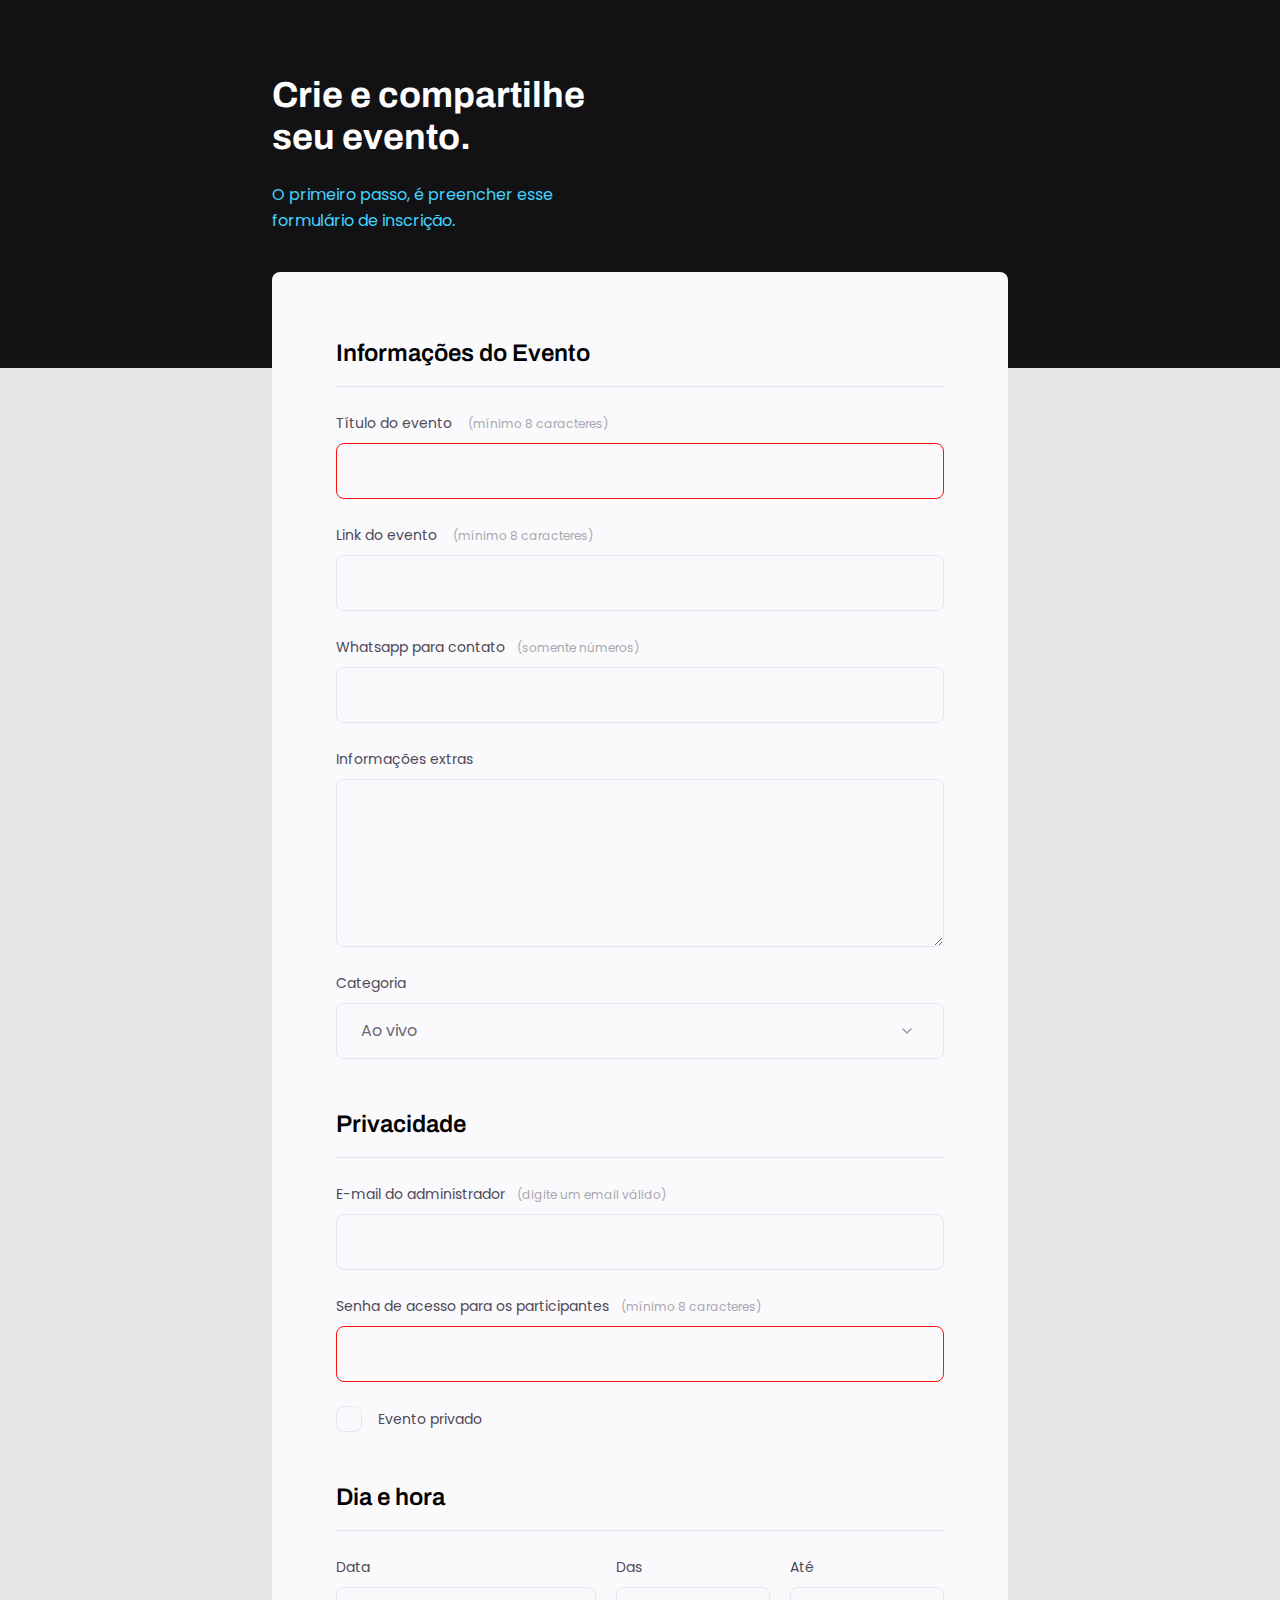
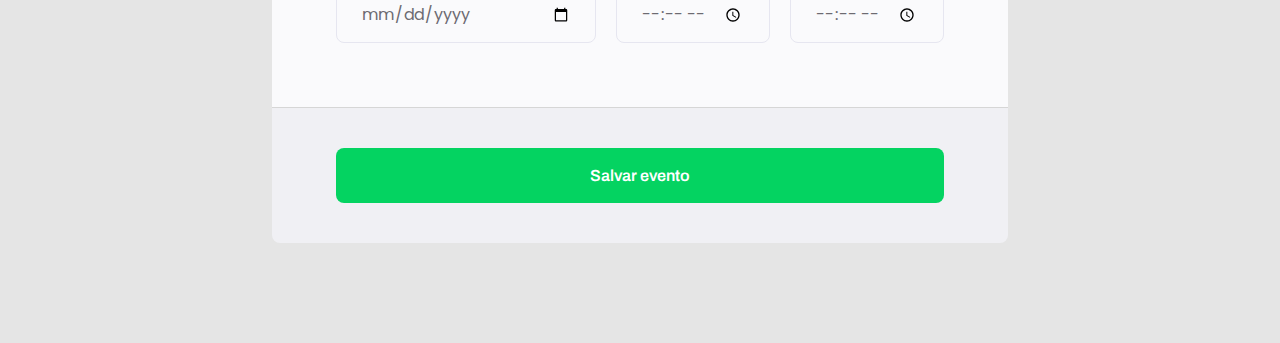
<file: PROJETO 03/index.html>
<!DOCTYPE html>
<html lang="en">
<head>
  <link rel="preconnect" href="https://fonts.googleapis.com">
  <link rel="preconnect" href="https://fonts.gstatic.com" crossorigin>

  <meta charset="UTF-8">
  <meta name="viewport" content="width=device-width, initial-scale=1.0">
  <title>Crie seu evento</title>

  <link rel="stylesheet" href="style.css">

  <link href="https://fonts.googleapis.com/css2?family=Archivo:wght@600;700&family=Poppins&display=swap" rel="stylesheet">

</head>
<body>
  <div class="page">    
    <header>
    <h1>Crie e compartilhe seu evento.</h1>
    <p>O primeiro passo, é preencher esse
      formulário de inscrição.</p>
    </header>
    <form id="my-form">
      <fieldset>
        <div class="fieldset-wrapper">
          <legend>Informações do Evento</legend>

          <div class="input-wrapper">
           <label for="event-title">Título do evento <span>(mínimo 8 caracteres)</span></label>
           <input 
           type="text" 
             id="event-title" 
             required
             minlength="8"/>
          </div>
  
          <div class="input-wrapper">
            <label for="event-link">Link do evento <span>(mínimo 8 caracteres)</span></label>
            <input type="url" id="event-link" />
           </div>

           <div class="input-wrapper">
            <label for="event-whatsapp">Whatsapp para contato<span>(somente números)</span></label>
            <input type="number" id="event-whatsapp" />
           </div>

           <div class="input-wrapper">
            <label for="event-info">Informações extras</label>
            <textarea id="event-info"></textarea>
           </div>

           <div class="input-wrapper">
            <label for="event-categoria">Categoria</label>
            <select id="event-categoria">
              <option value="live">Ao vivo</option>
              <option value="podcast">Podcast</option>
              <option value="mentorship">Mentoria</option>


            </select>
           </div>


        </div>
      </fieldset>

      <fieldset>
        <div class="fieldset-wrapper">
          <legend>Privacidade</legend>

          <div class="input-wrapper">
            <label for="event-email">E-mail do administrador<span>(digite um email válido)</span></label>
            <input type="text" id="event-email" />
           </div>

           <div class="input-wrapper">
            <label for="event-password">Senha de acesso para os participantes<span>(mínimo 8 caracteres)</span></label>
            <input type="password" 
             id="event-password" 
             required
             minlength="8"/>
           </div>

           <div class="checkbox-wrapper">
             <input type="checkbox" id="event-private" />
             <label for="event-private">Evento privado</label>
           </div>
       </div>
       </fieldset>

       <fieldset>
        <div class="fieldset-wrapper">
          <legend>Dia e hora</legend>

          <div class="col-3">
            <div class="input-wrapper">
              <label for="event-date">Data</label>
              <input type="date" id="event-date" />
             </div>
  
             <div class="input-wrapper">
              <label for="event-begin">Das</label>
              <input type="time" id="event-begin" />
             </div>

             <div class="input-wrapper">
              <label for="event-end">Até</label>
              <input type="time" id="event-end" />
             </div>
            
          </div>
          
       </div>
       </fieldset>

       
      </form>
      <footer>
       <input 
       class="button" 
       type="submit"
       form="my-form" 
       value="Salvar evento">
      </footer>
  </div>
</body>
</html>
</file>
<file: PROJETO 03/style.css>
* {
  margin: 0;
  padding: 0;
  box-sizing: border-box;
}

body, input, button, select, textarea {
  font-family: 'Poppins', sans-serif;
}

body {
    background: #E5E5E5;
}

body::before {
  content: '';
  width: 100%;
  height: 368px;
  
  position: absolute;
  top: 0;
  left: 0;
  z-index: -1;
  background: #121214;
}

.page {
  width: 736px;
  margin: auto;
}

header {
  width: 319px;

  margin-top: 74px;
}

header h1 {
  font-family: 'Archivo', sans-serif;
  font-weight: bold;
  font-size: 36px;
  line-height: 42px;
  color: white;

  margin-bottom: 24px;
}

header p {
  font-size: 16px;
  line-height: 26px;

  color: #42D3FF;  
}

form {
  margin-top: 38px;
  background: #FAFAFC;
  border-radius: 8px 8px 0 0;
  min-height: 300px;

  padding: 64px;

  display: flex;
  flex-direction: column;
  gap: 48px;
}

fieldset {
  border: none;
}

.fieldset-wrapper {
  display: flex;
  flex-direction: column;
  gap: 24px;
}

fieldset legend {
font-family: 'Archivo', sans-serif; 
font-weight: 600;
font-size: 24px;
line-height: 34px;

width: 100%;

border-bottom: 1px solid #E6E6F0;
padding-bottom: 16px;
}

.input-wrapper {
  display: flex;
  flex-direction: column;
}

.input-wrapper label,
.checkbox-wrapper label {
  font-size: 14px;
  line-height: 24px;
  
  color: #4E4958;

  margin-bottom: 8px;
}

.input-wrapper label span {
  margin-left: 12px;
  
  font-size: 12px;
  line-height: 20px;

  color: #A9A7AF;
}

.input-wrapper label span:hover {
  color: #6C6A71;
}

.input-wrapper input, 
.input-wrapper textarea,
.input-wrapper select {
  background:#FAFAFC;

  border: 1px solid  #E6E6F0;
  border-radius: 8px;

  height: 56px;

  padding: 0 24px;

  font-size: 16px;
  line-height: 26px;

  color: #6C6A71;
}

.input-wrapper textarea {
padding: 0;
height: 168px;
}

.input-wrapper select {
  appearance: none;
  -webkit-appearance: none;

  background-image: url("data:image/svg+xml,%3Csvg width='24' height='24' viewBox='0 0 24 24' fill='none' xmlns='http://www.w3.org/2000/svg'%3E%3Cg clip-path='url(%23clip0_1_54)'%3E%3Cpath d='M8 10L12 14L16 10' stroke='%239C98A6' stroke-width='1.5' stroke-linecap='round' stroke-linejoin='round'/%3E%3C/g%3E%3Cdefs%3E%3CclipPath id='clip0_1_54'%3E%3Crect width='24' height='24' fill='white'/%3E%3C/clipPath%3E%3C/defs%3E%3C/svg%3E%0A");
  background-repeat: no-repeat;
  background-position: right 24px top 50%;
}

.col-3 {
  display: flex;
  gap: 20px;
}

.col-3 > div:nth-child(1) {
  width: 100%;
}

.checkbox-wrapper{
  position: relative;
}

.checkbox-wrapper label{
  display: flex;
  align-items: center;
  gap: 16px;
  margin: 0;
}

.checkbox-wrapper input{
  position: absolute;
  top: 0;
  left: 0;
  width: 24px;
  height: 24px;

  opacity: 0;
}

.checkbox-wrapper label::before{
  content: '';
  width: 24px;
  height: 24px;
  display: block;
  border: 1px solid #E6E6F0;
  border-radius: 8px;
}

.checkbox-wrapper input:checked +label::before{
background-image: url("data:image/svg+xml,%3Csvg width='609' height='26' viewBox='0 0 609 26' fill='none' xmlns='http://www.w3.org/2000/svg'%3E%3Crect x='1' y='1' width='24' height='24' rx='8' fill='%23FAFAFC' stroke='%23E6E6F0'/%3E%3Cg clip-path='url(%23clip0_1_63)'%3E%3Cpath d='M10 17.17L5.83 13L4.41 14.41L10 20L22 8L20.59 6.59L10 17.17Z' fill='%2342D3FF'/%3E%3C/g%3E%3Cpath d='M43.352 9.278V12.54H46.908V13.59H43.352V16.95H47.328V18H42.078V8.228H47.328V9.278H43.352ZM52.1117 16.824L54.4917 10.328H55.8497L52.8397 18H51.3557L48.3457 10.328H49.7177L52.1117 16.824ZM64.1034 13.87C64.1034 14.1127 64.0894 14.3693 64.0614 14.64H57.9294C57.9761 15.396 58.2327 15.9887 58.6994 16.418C59.1754 16.838 59.7494 17.048 60.4214 17.048C60.9721 17.048 61.4294 16.922 61.7934 16.67C62.1667 16.4087 62.4281 16.0633 62.5774 15.634H63.9494C63.7441 16.3713 63.3334 16.9733 62.7174 17.44C62.1014 17.8973 61.3361 18.126 60.4214 18.126C59.6934 18.126 59.0401 17.9627 58.4614 17.636C57.8921 17.3093 57.4441 16.8473 57.1174 16.25C56.7907 15.6433 56.6274 14.9433 56.6274 14.15C56.6274 13.3567 56.7861 12.6613 57.1034 12.064C57.4207 11.4667 57.8641 11.0093 58.4334 10.692C59.0121 10.3653 59.6747 10.202 60.4214 10.202C61.1494 10.202 61.7934 10.3607 62.3534 10.678C62.9134 10.9953 63.3427 11.434 63.6414 11.994C63.9494 12.5447 64.1034 13.17 64.1034 13.87ZM62.7874 13.604C62.7874 13.1187 62.6801 12.7033 62.4654 12.358C62.2507 12.0033 61.9567 11.7373 61.5834 11.56C61.2194 11.3733 60.8134 11.28 60.3654 11.28C59.7214 11.28 59.1707 11.4853 58.7134 11.896C58.2654 12.3067 58.0087 12.876 57.9434 13.604H62.7874ZM69.523 10.188C70.4564 10.188 71.2124 10.4727 71.791 11.042C72.3697 11.602 72.659 12.414 72.659 13.478V18H71.399V13.66C71.399 12.8947 71.2077 12.3113 70.825 11.91C70.4424 11.4993 69.9197 11.294 69.257 11.294C68.585 11.294 68.0484 11.504 67.647 11.924C67.255 12.344 67.059 12.9553 67.059 13.758V18H65.785V10.328H67.059V11.42C67.311 11.028 67.6517 10.7247 68.081 10.51C68.5197 10.2953 69.0004 10.188 69.523 10.188ZM76.2941 11.378V15.9C76.2941 16.2733 76.3734 16.5393 76.5321 16.698C76.6908 16.8473 76.9661 16.922 77.3581 16.922H78.2961V18H77.1481C76.4388 18 75.9068 17.8367 75.5521 17.51C75.1974 17.1833 75.0201 16.6467 75.0201 15.9V11.378H74.0261V10.328H75.0201V8.396H76.2941V10.328H78.2961V11.378H76.2941ZM83.1857 18.126C82.4671 18.126 81.8137 17.9627 81.2257 17.636C80.6471 17.3093 80.1897 16.8473 79.8537 16.25C79.5271 15.6433 79.3637 14.9433 79.3637 14.15C79.3637 13.366 79.5317 12.6753 79.8677 12.078C80.2131 11.4713 80.6797 11.0093 81.2677 10.692C81.8557 10.3653 82.5137 10.202 83.2417 10.202C83.9697 10.202 84.6277 10.3653 85.2157 10.692C85.8037 11.0093 86.2657 11.4667 86.6017 12.064C86.9471 12.6613 87.1197 13.3567 87.1197 14.15C87.1197 14.9433 86.9424 15.6433 86.5877 16.25C86.2424 16.8473 85.7711 17.3093 85.1737 17.636C84.5764 17.9627 83.9137 18.126 83.1857 18.126ZM83.1857 17.006C83.6431 17.006 84.0724 16.8987 84.4737 16.684C84.8751 16.4693 85.1971 16.1473 85.4397 15.718C85.6917 15.2887 85.8177 14.766 85.8177 14.15C85.8177 13.534 85.6964 13.0113 85.4537 12.582C85.2111 12.1527 84.8937 11.8353 84.5017 11.63C84.1097 11.4153 83.6851 11.308 83.2277 11.308C82.7611 11.308 82.3317 11.4153 81.9397 11.63C81.5571 11.8353 81.2491 12.1527 81.0157 12.582C80.7824 13.0113 80.6657 13.534 80.6657 14.15C80.6657 14.7753 80.7777 15.3027 81.0017 15.732C81.2351 16.1613 81.5431 16.4833 81.9257 16.698C82.3084 16.9033 82.7284 17.006 83.1857 17.006ZM93.8012 11.742C94.0532 11.3033 94.4266 10.9393 94.9212 10.65C95.4252 10.3513 96.0086 10.202 96.6712 10.202C97.3526 10.202 97.9686 10.3653 98.5192 10.692C99.0792 11.0187 99.5179 11.4807 99.8352 12.078C100.153 12.666 100.311 13.352 100.311 14.136C100.311 14.9107 100.153 15.6013 99.8352 16.208C99.5179 16.8147 99.0792 17.286 98.5192 17.622C97.9686 17.958 97.3526 18.126 96.6712 18.126C96.0179 18.126 95.4392 17.9813 94.9352 17.692C94.4406 17.3933 94.0626 17.0247 93.8012 16.586V21.64H92.5272V10.328H93.8012V11.742ZM99.0092 14.136C99.0092 13.5573 98.8926 13.0533 98.6592 12.624C98.4259 12.1947 98.1086 11.868 97.7072 11.644C97.3152 11.42 96.8812 11.308 96.4052 11.308C95.9386 11.308 95.5046 11.4247 95.1032 11.658C94.7112 11.882 94.3939 12.2133 94.1512 12.652C93.9179 13.0813 93.8012 13.5807 93.8012 14.15C93.8012 14.7287 93.9179 15.2373 94.1512 15.676C94.3939 16.1053 94.7112 16.4367 95.1032 16.67C95.5046 16.894 95.9386 17.006 96.4052 17.006C96.8812 17.006 97.3152 16.894 97.7072 16.67C98.1086 16.4367 98.4259 16.1053 98.6592 15.676C98.8926 15.2373 99.0092 14.724 99.0092 14.136ZM103.262 11.574C103.486 11.1353 103.803 10.7947 104.214 10.552C104.634 10.3093 105.143 10.188 105.74 10.188V11.504H105.404C103.976 11.504 103.262 12.2787 103.262 13.828V18H101.988V10.328H103.262V11.574ZM107.869 9.082C107.626 9.082 107.421 8.998 107.253 8.83C107.085 8.662 107.001 8.45667 107.001 8.214C107.001 7.97133 107.085 7.766 107.253 7.598C107.421 7.43 107.626 7.346 107.869 7.346C108.102 7.346 108.298 7.43 108.457 7.598C108.625 7.766 108.709 7.97133 108.709 8.214C108.709 8.45667 108.625 8.662 108.457 8.83C108.298 8.998 108.102 9.082 107.869 9.082ZM108.485 10.328V18H107.211V10.328H108.485ZM113.512 16.824L115.892 10.328H117.25L114.24 18H112.756L109.746 10.328H111.118L113.512 16.824ZM118.028 14.136C118.028 13.352 118.186 12.666 118.504 12.078C118.821 11.4807 119.255 11.0187 119.806 10.692C120.366 10.3653 120.986 10.202 121.668 10.202C122.34 10.202 122.923 10.3467 123.418 10.636C123.912 10.9253 124.281 11.2893 124.524 11.728V10.328H125.812V18H124.524V16.572C124.272 17.02 123.894 17.3933 123.39 17.692C122.895 17.9813 122.316 18.126 121.654 18.126C120.972 18.126 120.356 17.958 119.806 17.622C119.255 17.286 118.821 16.8147 118.504 16.208C118.186 15.6013 118.028 14.9107 118.028 14.136ZM124.524 14.15C124.524 13.5713 124.407 13.0673 124.174 12.638C123.94 12.2087 123.623 11.882 123.222 11.658C122.83 11.4247 122.396 11.308 121.92 11.308C121.444 11.308 121.01 11.42 120.618 11.644C120.226 11.868 119.913 12.1947 119.68 12.624C119.446 13.0533 119.33 13.5573 119.33 14.136C119.33 14.724 119.446 15.2373 119.68 15.676C119.913 16.1053 120.226 16.4367 120.618 16.67C121.01 16.894 121.444 17.006 121.92 17.006C122.396 17.006 122.83 16.894 123.222 16.67C123.623 16.4367 123.94 16.1053 124.174 15.676C124.407 15.2373 124.524 14.7287 124.524 14.15ZM127.489 14.136C127.489 13.352 127.647 12.666 127.965 12.078C128.282 11.4807 128.716 11.0187 129.267 10.692C129.827 10.3653 130.452 10.202 131.143 10.202C131.74 10.202 132.295 10.342 132.809 10.622C133.322 10.8927 133.714 11.252 133.985 11.7V7.64H135.273V18H133.985V16.558C133.733 17.0153 133.359 17.3933 132.865 17.692C132.37 17.9813 131.791 18.126 131.129 18.126C130.447 18.126 129.827 17.958 129.267 17.622C128.716 17.286 128.282 16.8147 127.965 16.208C127.647 15.6013 127.489 14.9107 127.489 14.136ZM133.985 14.15C133.985 13.5713 133.868 13.0673 133.635 12.638C133.401 12.2087 133.084 11.882 132.683 11.658C132.291 11.4247 131.857 11.308 131.381 11.308C130.905 11.308 130.471 11.42 130.079 11.644C129.687 11.868 129.374 12.1947 129.141 12.624C128.907 13.0533 128.791 13.5573 128.791 14.136C128.791 14.724 128.907 15.2373 129.141 15.676C129.374 16.1053 129.687 16.4367 130.079 16.67C130.471 16.894 130.905 17.006 131.381 17.006C131.857 17.006 132.291 16.894 132.683 16.67C133.084 16.4367 133.401 16.1053 133.635 15.676C133.868 15.2373 133.985 14.7287 133.985 14.15ZM140.772 18.126C140.053 18.126 139.4 17.9627 138.812 17.636C138.233 17.3093 137.776 16.8473 137.44 16.25C137.113 15.6433 136.95 14.9433 136.95 14.15C136.95 13.366 137.118 12.6753 137.454 12.078C137.799 11.4713 138.266 11.0093 138.854 10.692C139.442 10.3653 140.1 10.202 140.828 10.202C141.556 10.202 142.214 10.3653 142.802 10.692C143.39 11.0093 143.852 11.4667 144.188 12.064C144.533 12.6613 144.706 13.3567 144.706 14.15C144.706 14.9433 144.528 15.6433 144.174 16.25C143.828 16.8473 143.357 17.3093 142.76 17.636C142.162 17.9627 141.5 18.126 140.772 18.126ZM140.772 17.006C141.229 17.006 141.658 16.8987 142.06 16.684C142.461 16.4693 142.783 16.1473 143.026 15.718C143.278 15.2887 143.404 14.766 143.404 14.15C143.404 13.534 143.282 13.0113 143.04 12.582C142.797 12.1527 142.48 11.8353 142.088 11.63C141.696 11.4153 141.271 11.308 140.814 11.308C140.347 11.308 139.918 11.4153 139.526 11.63C139.143 11.8353 138.835 12.1527 138.602 12.582C138.368 13.0113 138.252 13.534 138.252 14.15C138.252 14.7753 138.364 15.3027 138.588 15.732C138.821 16.1613 139.129 16.4833 139.512 16.698C139.894 16.9033 140.314 17.006 140.772 17.006Z' fill='%234E4958'/%3E%3Cdefs%3E%3CclipPath id='clip0_1_63'%3E%3Crect width='24' height='24' fill='white' transform='translate(1 1)'/%3E%3C/clipPath%3E%3C/defs%3E%3C/svg%3E%0A");
}

.checkbox-wrapper input:focus + label::before {
  outline: 2px solid black;
}

footer {
  background: #F0F0F4;

  height: 136px;

  display: flex;
  flex-direction: column;

  padding: 40px 64px;

  margin-bottom: 100px;

  border-top: 1px solid #d6d6d6;
  border-radius: 0 0 8px 8px;
}

footer .button {
  height: 56px;
  background: #04D361;
  border: 0;
  border-radius: 8px;

  font-family: Archivo;
  
  font-weight: 600;
  font-size: 16px;
  line-height: 26px;
color: #FFF;
}

footer .button:hover {
  background: #08a04c
}

input:invalid {
 border: 1px solid #ff1010  
}
</file>
